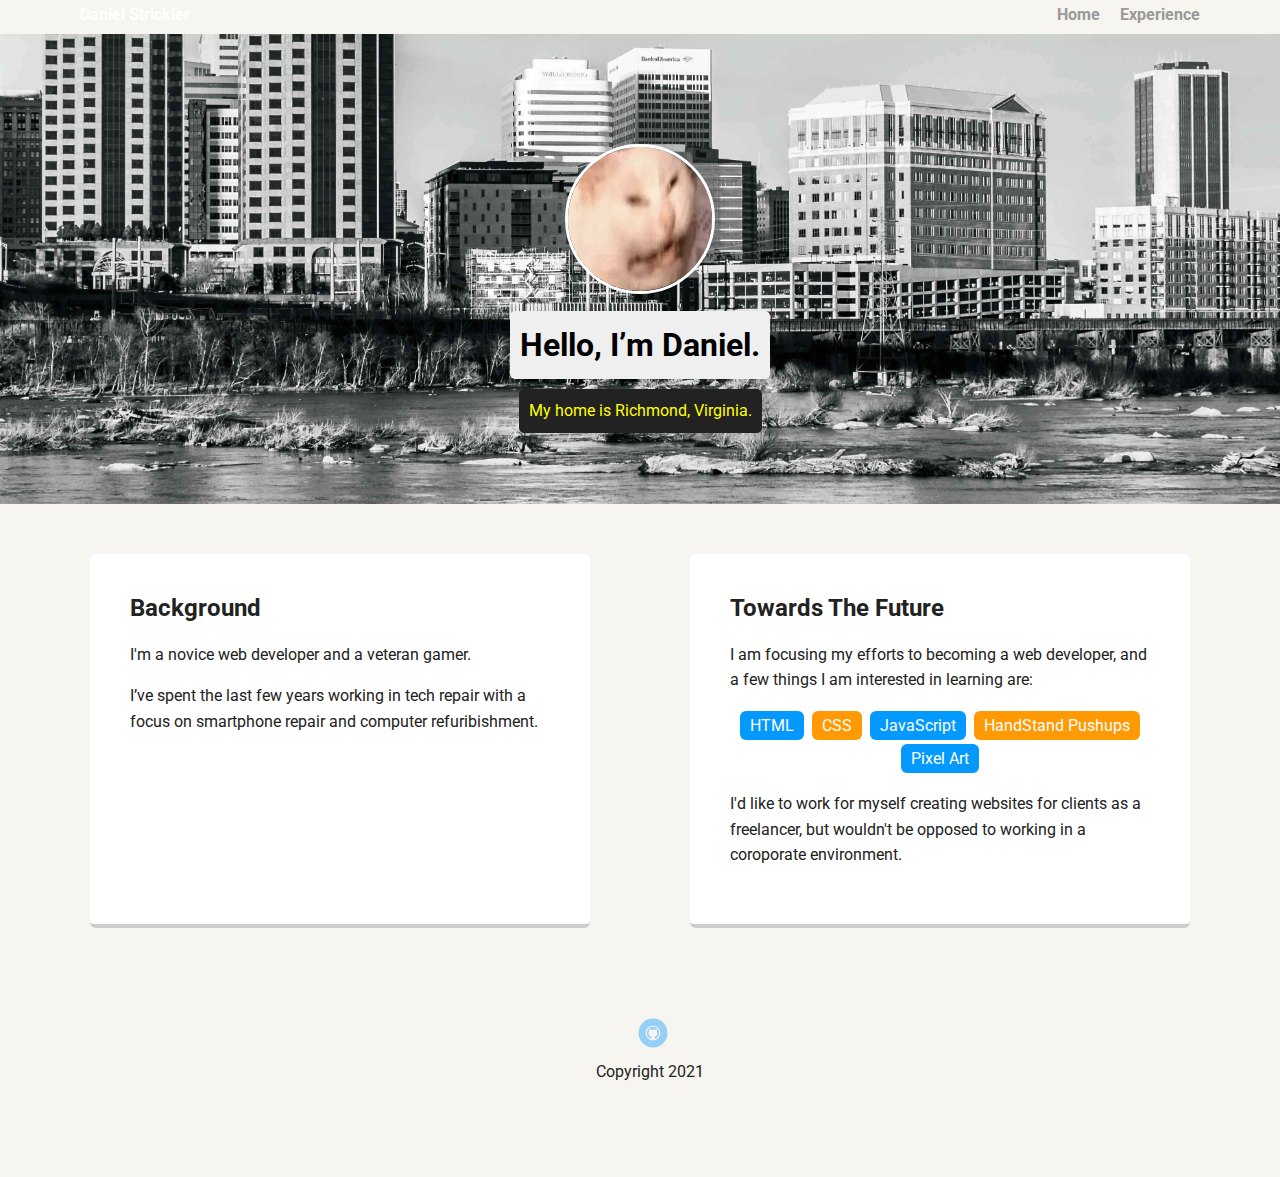
<file: index.html>
<!doctype html>
<html lang="en">
<head>
  <meta charset="utf-8">
  <title>Daniel Strickler's Profile</title>
  <meta name="viewport" content="width=device-width, initial-scale=1.0">
  <link rel="stylesheet" href="styles.css">
  <link href="https://fonts.googleapis.com/css?family=Muli%7CRoboto:400,300,500,700,900" rel="stylesheet">
</head>
  <body>

    <nav>
        <ul class="nav">
          <li class="name">Daniel Strickler</li>
          <li><a href="index.html">Home</a></li>
          <li><a href="experience.html">Experience</a></li>
        </ul>
      </nav>

    <header>
      <img src="images/catme.jpg" alt="An image of a sneezing cat" class="profile-image"> 
      <h1 class="tag name">Hello, I’m Daniel.</h1>
      <p class="tag location">My home is Richmond, Virginia.</p>
    </header>

    <main class="flex">
      <div class="card">
        <h2>Background</h2>
        <p>I'm a novice web developer and a veteran gamer.</p>
        <p>I’ve spent the last few years working in tech repair with a focus on smartphone repair and computer refuribishment.</p>
      </div> 

      <div class="card">
        <h2>Towards The Future</h2>
        <p>I am focusing my efforts to becoming a web developer, and a few things I am interested in learning are:</p>
        <ul class="skills">
          <li>HTML</li>
          <li>CSS</li>
          <li>JavaScript</li>
          <li>HandStand Pushups</li>
          <li>Pixel Art</li>
        </ul>
        <p>I'd like to work for myself creating websites for clients as a freelancer, but wouldn't be opposed to working in a coroporate environment.</p>
      </div> 

    </main>
    <footer>
      <ul>
        <li><a href="https://github.com/Dstrickler0" class="social github">Github</a></li>
      </ul>
      <p class="copyright">Copyright 2021</p>
    </footer>
  </body>
  </html>
</file>
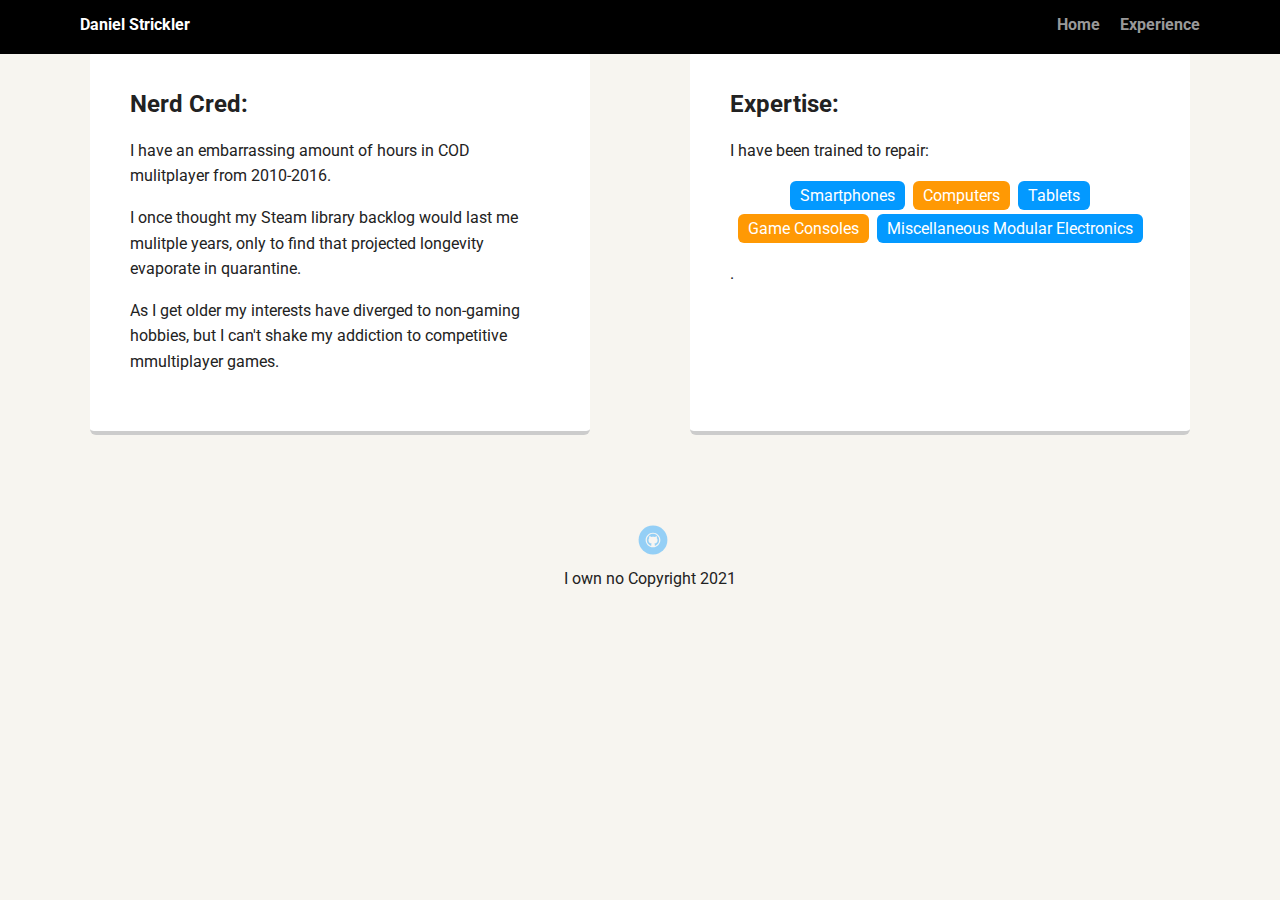
<file: experience.html>
<!doctype html>
<html lang="en">
<head>
  <meta charset="utf-8">
  <title>Daniel Strickler's Experience</title>
  <meta name="viewport" content="width=device-width, initial-scale=1.0">
  <link rel="stylesheet" href="styles.css">
  <link href="https://fonts.googleapis.com/css?family=Muli%7CRoboto:400,300,500,700,900" rel="stylesheet">
</head>
  <body>

    <div class="main-nav">
        <ul class="nav">
          <li class="name">Daniel Strickler</li>
          <li><a href="index.html">Home</a></li>
          <li><a href="experience.html">Experience</a></li>
        </ul>
    </div>

    <main class="flex">
      <div class="card">
        <h2>Nerd Cred:</h2>
        <p> I have an embarrassing amount of hours in COD mulitplayer from 2010-2016.</p> 
        <p>    I once thought my Steam library backlog would last me mulitple years, only to find that projected longevity evaporate in quarantine. </p>
        <p>As I get older my interests have diverged to non-gaming hobbies, but I can't shake my addiction to competitive mmultiplayer games.</p>
      </div> 

      <div class="card">
        <h2>Expertise:</h2>
        <p>I have been trained to repair:</p>
        <ul class="skills">
          <li>Smartphones </li>
          <li>Computers</li>
          <li>Tablets</li>
          <li>Game Consoles</li>
          <li>Miscellaneous Modular Electronics </li>
        </ul>
        <p>.</p>
      </div> 

    </main>
    <footer>
      <ul>
        <li><a href="https://github.com/Dstrickler0" class="social github">Github</a></li>
      </ul>
      <p class="copyright">I own no Copyright 2021</p>
    </footer>
  </body>
  </html>
</file>
<file: styles.css>
/* Global Layout Set-up */
* { 
  box-sizing: border-box;
}
  
body {
  margin: 0;
  padding: 0;
  text-align: center;
  font-family: 'Roboto', sans-serif;
  color: #222;
  background: #f7f5f0;
}
/* Link Styles */

a {
  text-decoration: none;
  color: #999;
}
a:hover {
  color: #6633ff;
}

/* Section Styles */

.main-nav {
  width: 100%;
  background: black;
  min-height: 30px;
  padding: 10px;
  position: fixed;
  text-align: center;
}
.nav {
  display: flex;
  justify-content: space-around;
  font-weight: 700;
  list-style-type: none;
  margin: 0 auto;
  padding: 0;
}

.nav .name {
    display: block;
    margin-right: auto;
    color: white;
}
.nav li {
  padding: 5px 10px 10px 10px;
}
.nav a {
  transition: all .5s;
}
.nav a:hover {
  color: white
}

header {
  text-align: center;
  background: url('images/Richmond.jpg') no-repeat center ;
  background-size: cover;
  overflow: hidden;
  padding-top: 60px;
}
header {
  line-height: 1.5;
}
header .profile-image {
  margin-top: 50px;
  width: 150px;
  height: 150px;
  border-radius: 50%;
  border: 3px solid white;
  transition: all .5s;
}
header .profile-image:hover {
  transform: scale(1.2) rotate(5deg);
}
.tag {
  background-color: #efefef;
  color: black;
  padding: 10px;
  border-radius: 5px;
  display: table;
  margin: 10px auto;
} 
.location {
  background-color: #222;
  color: yellow;
}
.card {
  margin: 30px;
  padding: 20px 40px 40px;
  max-width: 500px;
  text-align: left;
  background: #fff;
  border-bottom: 4px solid #ccc;
  border-radius: 6px;
  transition: all .5s;
}
.card:hover {
  border-color: #ff99ff;
}

ul.skills {
  padding: 0;
  text-align: center;
}

.skills li {
  border-radius: 6px;
  display: inline-block;
  background: #ff9904;
  color: white;
  padding: 5px 10px;
  margin: 2px;
}

.skills li:nth-child(odd) {
  background: #0399ff;
}

footer {
  width: 100%;
  min-height: 30px;
  padding: 20px 0 40px 20px;
}

footer .copyright {
  top: -8px;
  font-size: .75em;
}

footer ul {
  list-style-type: none;
  margin: 0;
  padding: 0;
}

footer ul li {
  display: inline-block;
}

a.social {
  display: inline-block;
  text-indent: -9999px;
  margin-left: 5px;
  width: 30px;
  height: 30px;
  background-size: 30px 30px;
  opacity: .4;
  transition: all .5s;
}

a.github {
  background-image: url(images/github.svg);
}
a.social:hover {
  opacity: 1;
}
.clearfix {
  clear: both;
}

/* Styles for larger screens */
@media screen and (min-width: 720px) {
  
  .flex {
      display: -ms-flexbox;      /* TWEENER - IE 10 */
      display: flex; 
      max-width: 1200px;
      -ms-flex-pack: distribute;
      justify-content: space-around;
      margin: 0 auto;
  }

  header {
    min-height: 470px;
  }

  .nav {
    max-width: 1200px;
    padding: 0 30px;
  }


  main {
    padding-top: 20px;
  }

  main p {
    line-height: 1.6em;
  }

  footer {
    font-size: 1.3em;
    max-width: 1200px;
    margin: 40px auto;
  }

}
</file>
